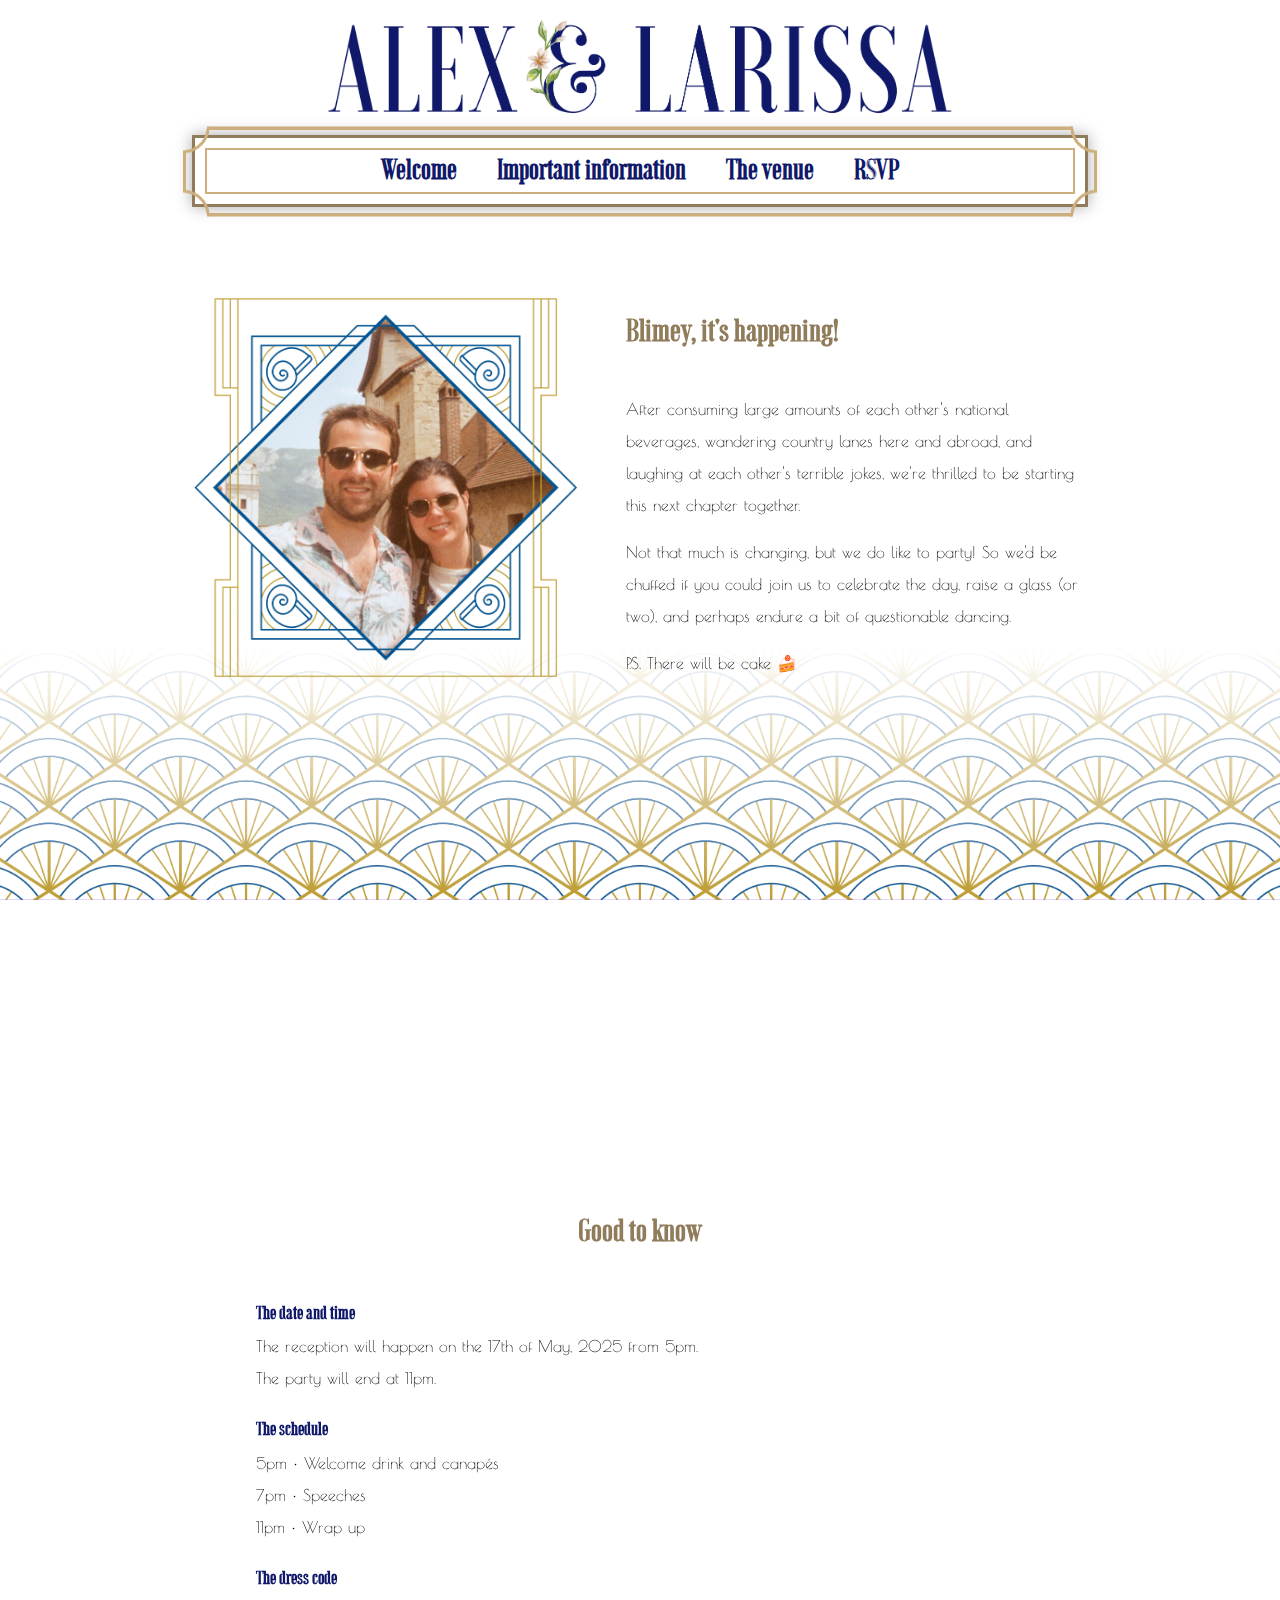
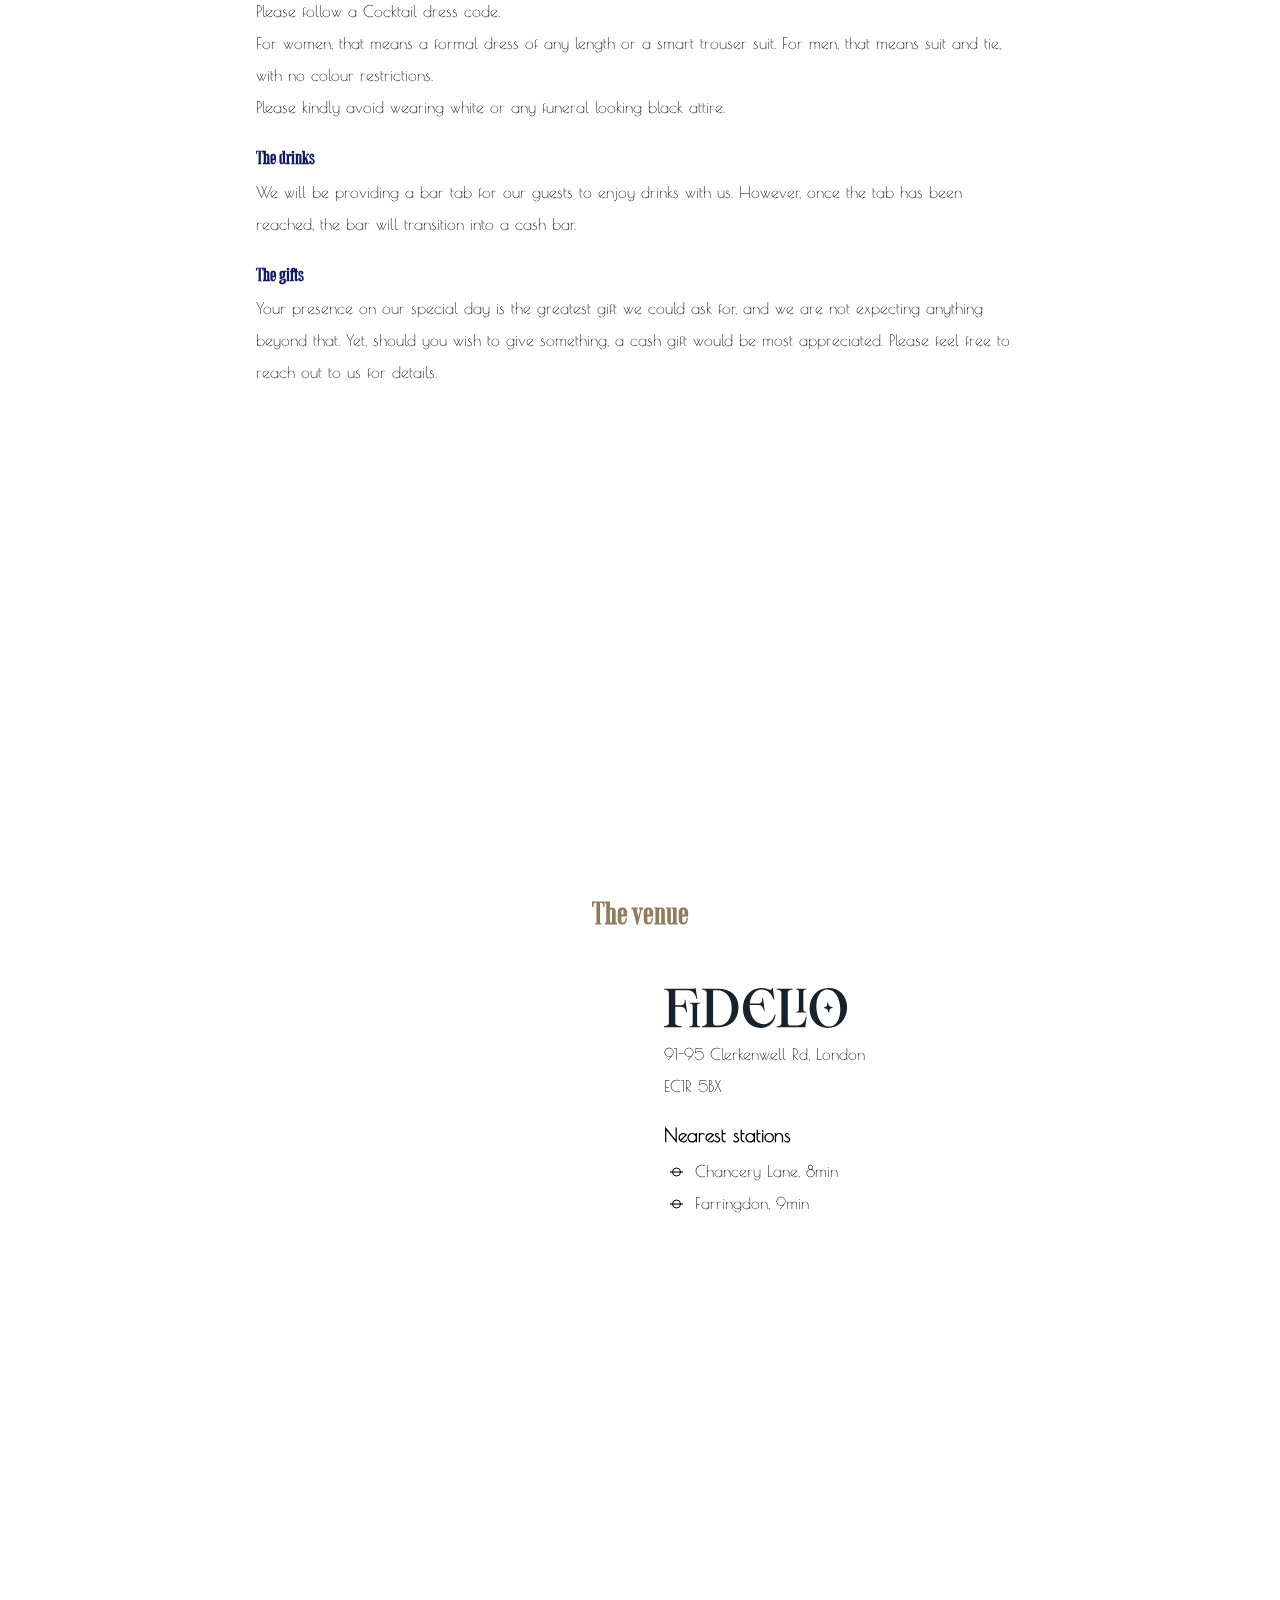
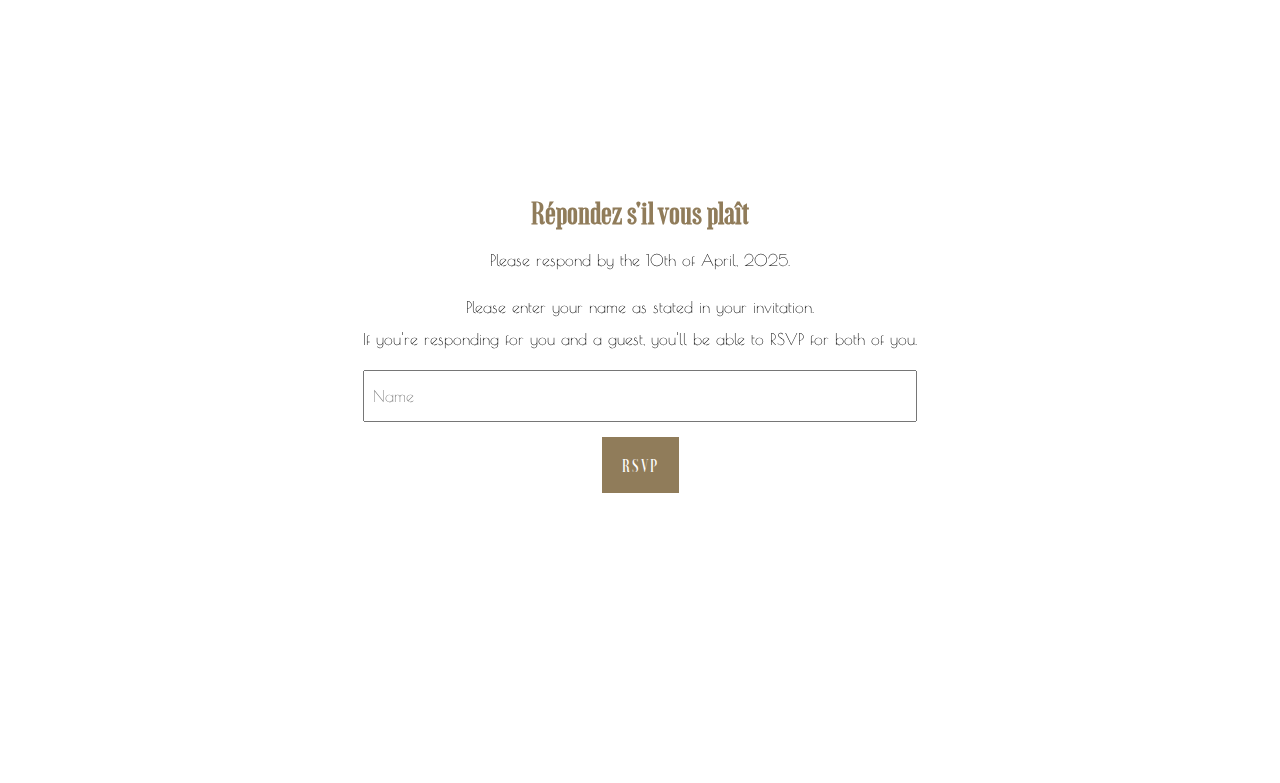
<file: index.html>
<!DOCTYPE html>
<html lang="en">

<head>
    <meta charset="UTF-8">
    <meta name="viewport" content="width=device-width, initial-scale=1.0">
    <meta http-equiv="Cache-Control" content="no-cache">
    <meta http-equiv="Pragma" content="no-cache">
    <title>Alex & Larissa</title>
    <link rel="stylesheet" href="styles.css">
</head>

<body>
    <div id="top">
        <div class="box">
            <div class="border">
                <button class="menu-toggle" aria-label="Toggle menu">
                    ☰
                </button>
                <nav class="menu">
                    <ul>
                        <li><a href="#welcome">Welcome</a></li>
                        <li><a href="#info">Important information</a></li>
                        <li><a href="#location">The venue</a></li>
                        <li><a href="#rsvp">RSVP</a></li>
                    </ul>
                </nav>

                <div class="border__corner border__corner--top border__corner--left"></div>
                <div class="border__corner border__corner--top border__corner--right"></div>
                <div class="border__corner border__corner--bottom border__corner--right"></div>
                <div class="border__corner border__corner--bottom border__corner--left"></div>
            </div>
            <div class="cutout"></div>
        </div>
    </div>

    <div id="welcome" class="page">
        <div id="welcomeContent">
            <div class="welcomeImageContainer">
                <img src="us.png" class="welcomeImage" />
            </div>
            <section id="welcomeInfo" class="welcomeContent__child">
                <h1>Blimey, it's happening!</h1>
                <p>After consuming large amounts of each other's national beverages, wandering country lanes here and
                    abroad, and laughing
                    at each other's terrible jokes, we're thrilled to be starting this next chapter together.</p>

                <p>Not that much is changing, but we do like to party! So we'd be chuffed if you could join us to
                    celebrate the day, raise a glass (or two), and perhaps endure a bit of questionable dancing.</p>

                <p>P.S. There will be cake 🍰</p>
            </section>
        </div>
    </div>

    <div id="info" class="page">
        <h1>Good to know</h1>
        <div id="infoContent">
            <h3 class="infoTitle">The date and time</h3>
            <p>The reception will happen on the 17th of May, 2025 from 5pm.
                <br />The party will end at 11pm.
            </p>

            <h3 class="infoTitle">The schedule</h3>
            <p>5pm • Welcome drink and canapés
                <br />7pm • Speeches
                <br />11pm • Wrap up
            </p>

            <h3 class="infoTitle">The dress code</h3>
            <p>Please follow a Cocktail dress code.
                <br />For women, that means a formal dress of any length or a smart trouser suit. For men, that means
                suit and
                tie, with no colour restrictions.
                <br />Please kindly avoid wearing white or any funeral looking black attire.
            </p>

            <h3 class="infoTitle">The drinks</h3>
            <p>We will be providing a bar tab for our guests to enjoy drinks with us. However, once the tab has been
                reached, the bar will transition into a cash bar.
            </p>

            <h3 class="infoTitle">The gifts</h3>
            <p>Your presence on our special day is the greatest gift we could ask for, and we are not expecting anything
                beyond that. Yet, should you wish to give something, a cash gift would be most
                appreciated. Please feel free to reach out to us for details.
            </p>
        </div>
    </div>

    <div id="location" class="page">
        <h1>The venue</h1>
        <div id="locationContent">
            <iframe class="locationContent__child" id="map" frameborder="0" referrerpolicy="no-referrer-when-downgrade"
                src="https://www.google.com/maps/embed/v1/place?key=AIzaSyDHcqqJfsbVqSEwp7aqEWhylLOlg8RvgAQ&q=Fidelio+Cafe,London+UK&zoom=15"
                allowfullscreen>
            </iframe>
            <section id="locationInfo" class="locationContent__child">
                <a href="https://fidelio.cafe/" target="_blank">
                    <svg id="Livello_1" data-name="Livello 1" xmlns="http://www.w3.org/2000/svg"
                        viewBox="0 0 512.65 112.02">
                        <defs>
                            <style>
                                .cls-1 {
                                    fill: #18222c;
                                }
                            </style>
                        </defs>
                        <path class="cls-1"
                            d="M88.52,0l4.85,31.07H91.25C87,13.49,79.12,6.52,63.66,6.52H31.53V48.45H45.81c8.94,0,12.73-4.85,12-15.77h2.13L64.6,68.46H62.48C60.21,57.54,55.06,52.69,47,52.69H31.53V96.25c0,7.28,3.18,10,18.19,11.22v2.12H0v-2.12c10.46-1.21,13.64-3.94,13.64-11.22V15.61C13.64,8.19,10.46,5.46,0,4.4V2.27H77.6c5.31,0,7.89-.6,8.8-2.27Z">
                        </path>
                        <path class="cls-1"
                            d="M151.33,2.27c34.86,0,57.3,19.1,57.3,51.09,0,34.86-21.53,56.23-55,56.23H106v-2.12c10.45-1.21,13.64-3.94,13.64-11.22V15.61c0-7.42-3.19-10.15-13.64-11.21V2.27Zm2.27,103.08c20.62,0,36.08-20.31,36.08-48.66,0-31.38-16.68-50.17-40.93-50.17H137.53V95.8q0,9.56,9.55,9.55Z">
                        </path>
                        <path class="cls-1"
                            d="M399.62,80.64l-3.94,29H315.19v-2.12c10.46-1.21,13.64-3.94,13.64-11.22V15.61c0-7.42-3.18-10.15-13.64-11.21V2.27h45.17V4.4c-10.46,1.06-13.64,3.79-13.64,11.21V95.8c0,6.82,2.27,9.55,8.94,9.55h15c14.7,0,22.74-7.43,26.83-24.71Z">
                        </path>
                        <path class="cls-1"
                            d="M390.15,59.52c0,5,2.21,6.95,9.47,7.79v1.47H368.26V67.31c7.26-.84,9.47-2.74,9.47-7.79v-48c0-5.15-2.21-7-9.47-7.78V2.27h31.36V3.75c-7.26.73-9.47,2.63-9.47,7.78Z">
                        </path>
                        <path class="cls-1"
                            d="M92.78,100.33c0,5,2.21,7,9.47,7.79v1.47H70.89v-1.47c7.26-.84,9.47-2.74,9.47-7.79v-50c0-5.16-2.21-7.05-9.47-7.79V41.09h31.36v1.47c-7.26.74-9.47,2.63-9.47,7.79Z">
                        </path>
                        <path class="cls-1"
                            d="M310.15,74.43c-4.39,16.67-16.06,26.83-30.62,26.83-23,0-39.41-21.83-39.56-50.33,0-1,0-2,.06-3h24.35c8,0,13.19,4.85,15.46,15.76H282l-4.7-35.77h-2.12c.75,10.91-3,15.76-12,15.76H240.31c2.23-23.84,15.49-39.43,33.16-39.43,15.31,0,27.74,10.31,33.35,27.74h2.12L304.85,0h-2.27c-3.34,12-10,0-29.87,0C241.64,0,220.87,24.86,221,58.36,221.18,88.83,241.18,112,271.5,112c21.22,0,38.35-14.25,40.93-37Z">
                        </path>
                        <path class="cls-1"
                            d="M407.75,58.21C407.75,23.65,430,0,460.66,0c32.43,0,52,24,52,53.51,0,34.26-22.28,58.36-52.75,58.36C427.31,111.87,407.75,87.77,407.75,58.21ZM493.7,59C493.25,28.65,479,4.09,457.62,4.25c-19.1.15-31.22,20-30.92,48.65.46,30.17,14.86,55,36.23,54.72C481.73,107.32,494,87.46,493.7,59Z">
                        </path>
                        <path class="cls-1"
                            d="M472.33,55.82l-1-2.56c-6.35,0-10.43-3.84-12.22-12.47h-1.69c.6,8.63-2.4,13.26-9.47,13.26l1,2.56c6.35,0,10.43,3.84,12.23,12.47h1.68C462.26,60.45,465.26,55.82,472.33,55.82Z">
                        </path>
                    </svg>
                </a>
                <p>91-95 Clerkenwell Rd, London
                    <br />EC1R 5BX
                </p>
                <h3>Nearest stations</h3>
                <p>
                    <svg xmlns="http://www.w3.org/2000/svg" viewBox="0 0 200 100" width="25" height="10">
                        <!-- Outer Circle -->
                        <circle cx="100" cy="50" r="40" fill="none" stroke="black" stroke-width="10"></circle>

                        <!-- Horizontal Bar -->
                        <rect x="40" y="50" width="120" height="1" fill="none" stroke="black" stroke-width="10"></rect>
                    </svg>
                    Chancery Lane, 8min
                    <br />
                    <svg xmlns="http://www.w3.org/2000/svg" viewBox="0 0 200 100" width="25" height="10">
                        <!-- Outer Circle -->
                        <circle cx="100" cy="50" r="40" fill="none" stroke="black" stroke-width="10"></circle>

                        <!-- Horizontal Bar -->
                        <rect x="40" y="50" width="120" height="1" fill="none" stroke="black" stroke-width="10"></rect>
                    </svg>
                    Farringdon, 9min
                </p>
            </section>
        </div>
    </div>

    <div id="rsvp" class="page">
        <h1>Répondez s'il vous plaît</h1>
        <p>Please respond by the 10th of April, 2025.</p>
        <div id="loadingMessage">
            <svg width="24" height="24" viewBox="0 0 24 24" xmlns="http://www.w3.org/2000/svg">
                <style>
                    .spinner_b2T7 {
                        animation: spinner_xe7Q .8s linear infinite
                    }

                    .spinner_YRVV {
                        animation-delay: -.65s
                    }

                    .spinner_c9oY {
                        animation-delay: -.5s
                    }

                    @keyframes spinner_xe7Q {

                        93.75%,
                        100% {
                            r: 3px
                        }

                        46.875% {
                            r: .2px
                        }
                    }
                </style>
                <circle class="spinner_b2T7" cx="4" cy="12" r="3" />
                <circle class="spinner_b2T7 spinner_YRVV" cx="12" cy="12" r="3" />
                <circle class="spinner_b2T7 spinner_c9oY" cx="20" cy="12" r="3" />
            </svg>
        </div>
        <div id="tryAgain" class="hidden">
            <h2>Oops!</h2>
            <p>I couldn't find your name on the list. Check that you entered it correctly.</p>
        </div>
        <div id="fallbackForm" class="hidden">
            <p>
                Please enter your name as stated in your invitation.
                <br />
                If you're responding for you and a guest, you'll be able to RSVP for both of you.
            </p>
            <form id="guestFindForm" action="#">
                <input type="text" id="guestName" placeholder="Name">
                <button type="submit">RSVP</button>
            </form>
        </div>
        <div id="mainContent" class="hidden">
            <h1 id="greeting"></h1>
            <p>
                We would be delighted to have you with us for our reception.
                <br />
                Please let us know if you're coming and if you have any dietary restrictions.
            </p>
            <form id="rsvpForm" action="#">
                <div id="sectionsContainer">
                    <section id="mainGuestSection">
                        <h2 id="mainGuestName"></h2>

                        <!-- RSVP Radio Buttons -->
                        <div class="radio-group">
                            <label class="radio-group__question">Are you coming?</label>
                            <div class="radio-group__options">
                                <div class="radio-option">
                                    <input type="radio" id="mainRSVPYes" name="mainResponse" value="Yes">
                                    <label for="mainRSVPYes">Yes</label>
                                </div>
                                <div class="radio-option">
                                    <input type="radio" id="mainRSVPNo" name="mainResponse" value="No">
                                    <label for="mainRSVPNo">No</label>
                                </div>
                            </div>
                        </div>

                        <!-- Food Preference Dropdown -->
                        <div class="food-preference">
                            <label for="mainFood">Food Preference:</label>
                            <select id="mainFood">
                                <option value="None">None</option>
                                <option value="Vegetarian">Vegetarian</option>
                                <option value="Vegan">Vegan</option>
                                <option value="Allergy">Allergy</option>
                                <option value="Other">Other</option>
                            </select>
                        </div>

                        <!-- Food Details -->
                        <div id="foodDetailsContainer" class="hidden food-preference">
                            <label>Food Details: <input type="text" id="mainFoodDetails"></label>
                        </div>
                    </section>

                    <section id="plusOneSection" class="hidden">
                        <h2 id="plusOneName"></h2>
                        <!-- RSVP Radio Buttons -->
                        <div class="radio-group">
                            <label class="radio-group__question">Are you coming?</label>
                            <div class="radio-group__options">
                                <div class="radio-option">
                                    <input type="radio" id="plusOneRSVPYes" name="plusOneResponse" value="Yes">
                                    <label for="plusOneRSVPYes">Yes</label>
                                </div>
                                <div class="radio-option">
                                    <input type="radio" id="plusOneRSVPNo" name="plusOneResponse" value="No">
                                    <label for="plusOneRSVPNo">No</label>
                                </div>
                            </div>
                        </div>

                        <!-- Food Preference Dropdown -->
                        <div class="food-preference">
                            <label for="plusOneFood">Food Preference:</label>
                            <select id="plusOneFood">
                                <option value="None">None</option>
                                <option value="Vegetarian">Vegetarian</option>
                                <option value="Vegan">Vegan</option>
                                <option value="Allergy">Allergy</option>
                                <option value="Other">Other</option>
                            </select>
                        </div>

                        <!-- Food Details -->
                        <div id="plusOneFoodDetailsContainer" class="hidden food-preference">
                            <label>Food Details: <input type="text" id="plusOneFoodDetails"></label>
                        </div>
                    </section>
                </div>
                <button type="submit">Submit RSVP</button>
            </form>
        </div>

        <div id="rsvpSuccess" class="hidden">
            <div id="rsvpSummary"></div>
            <button id="changeRsvpButton" type="button">Change RSVP</button>
        </div>
    </div>

    <script src="script.js"></script>
</body>

</html>
</file>
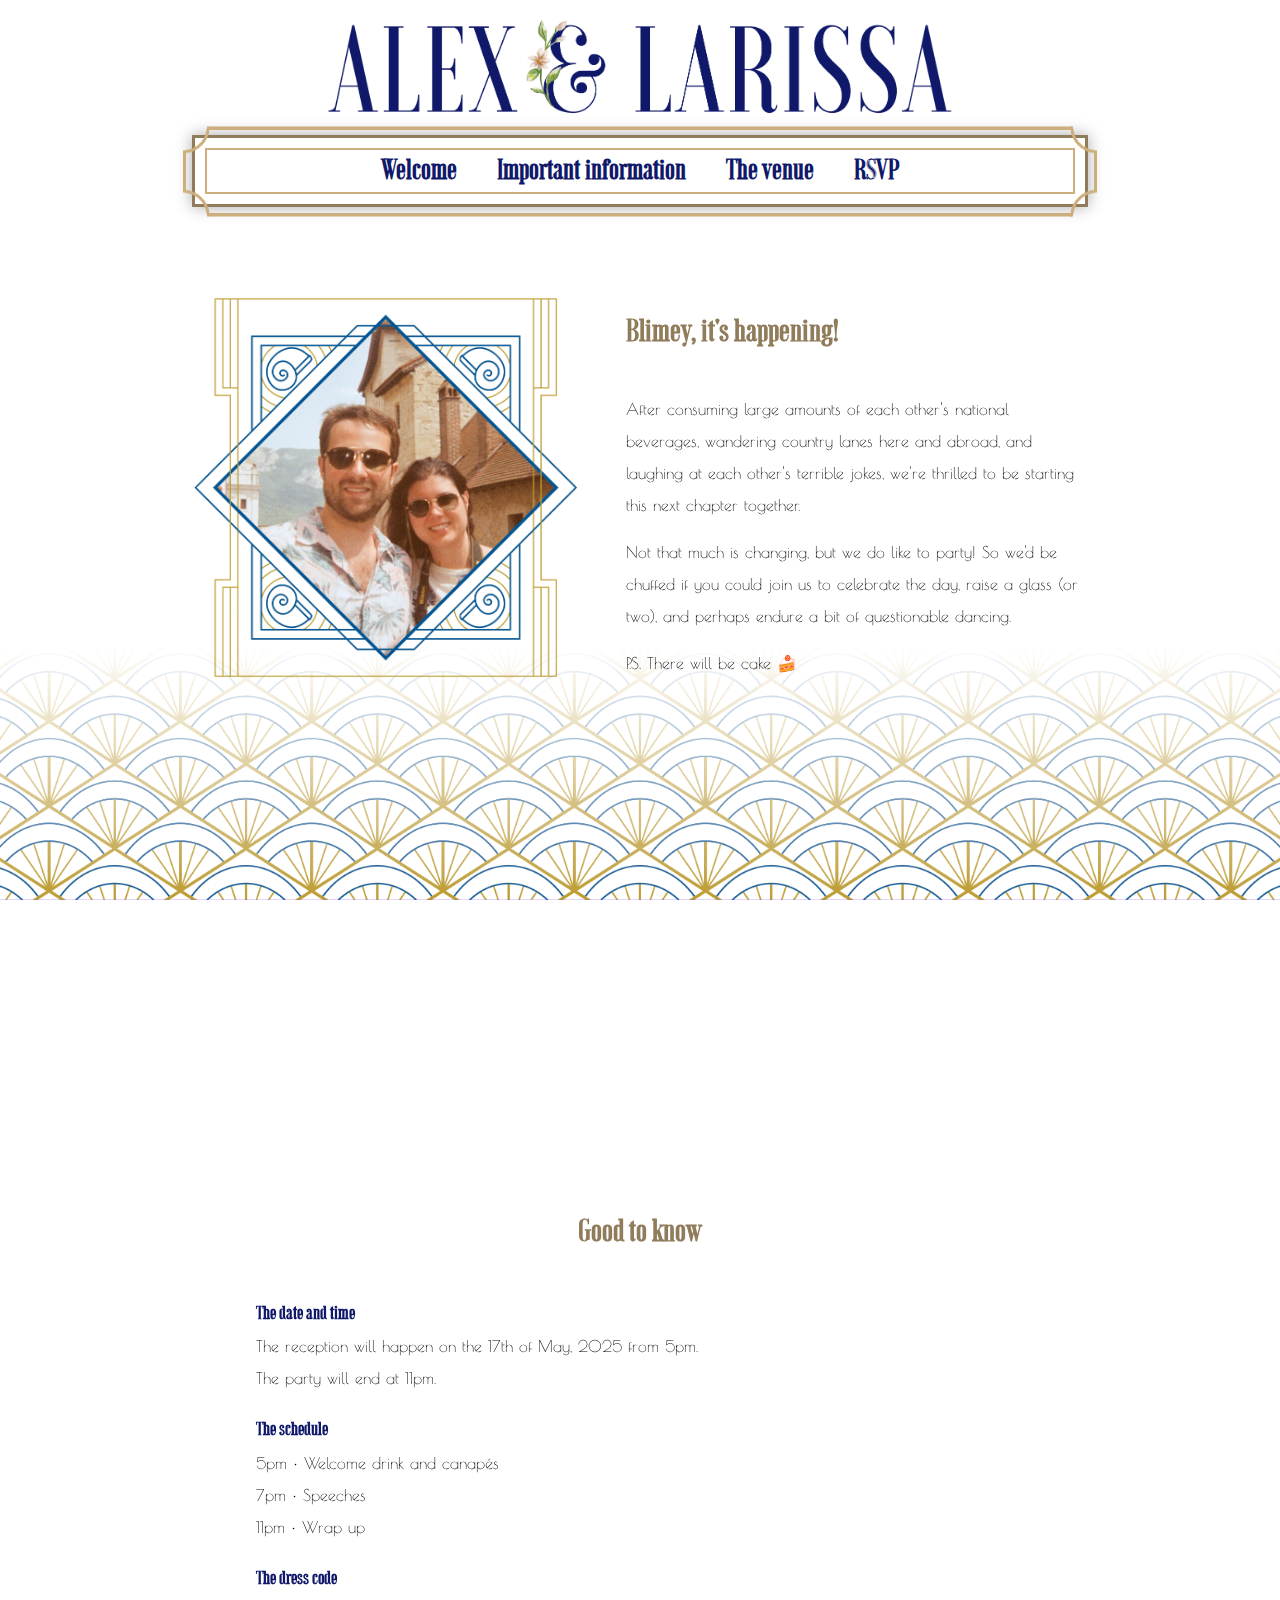
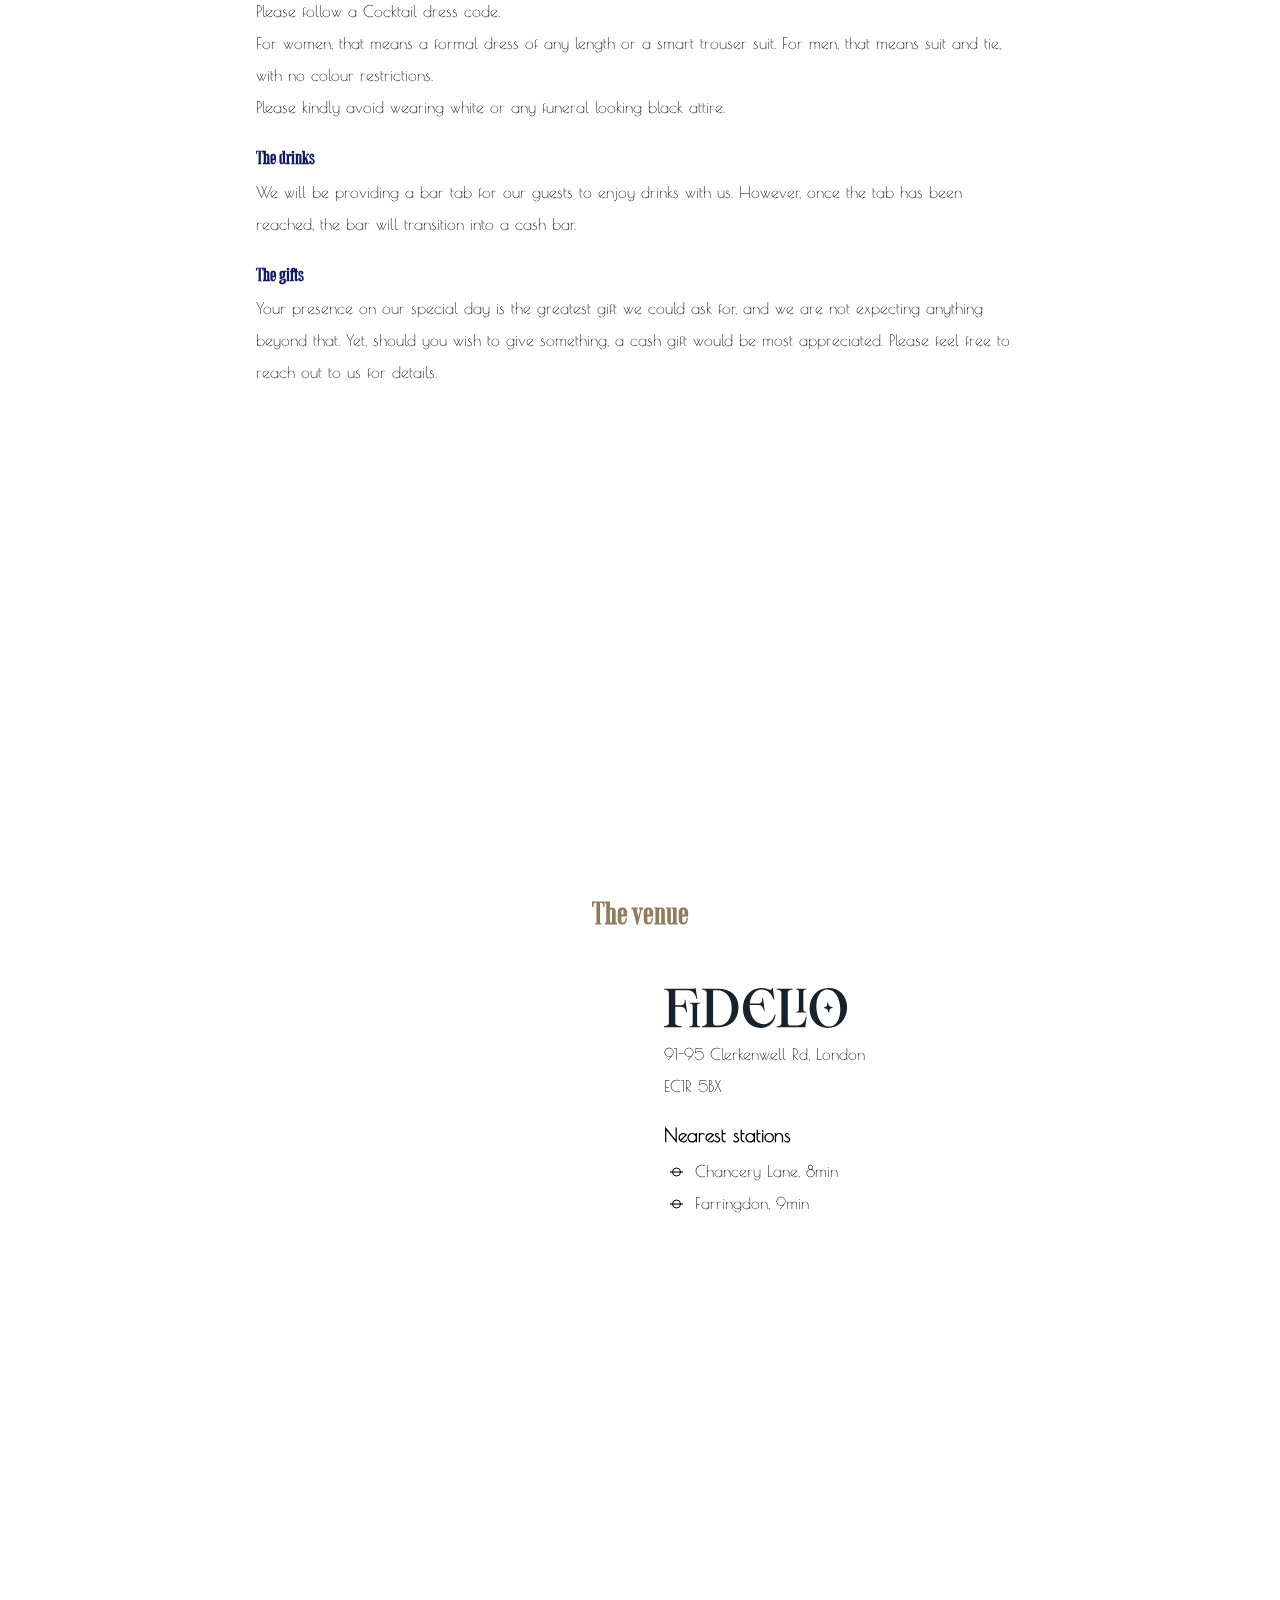
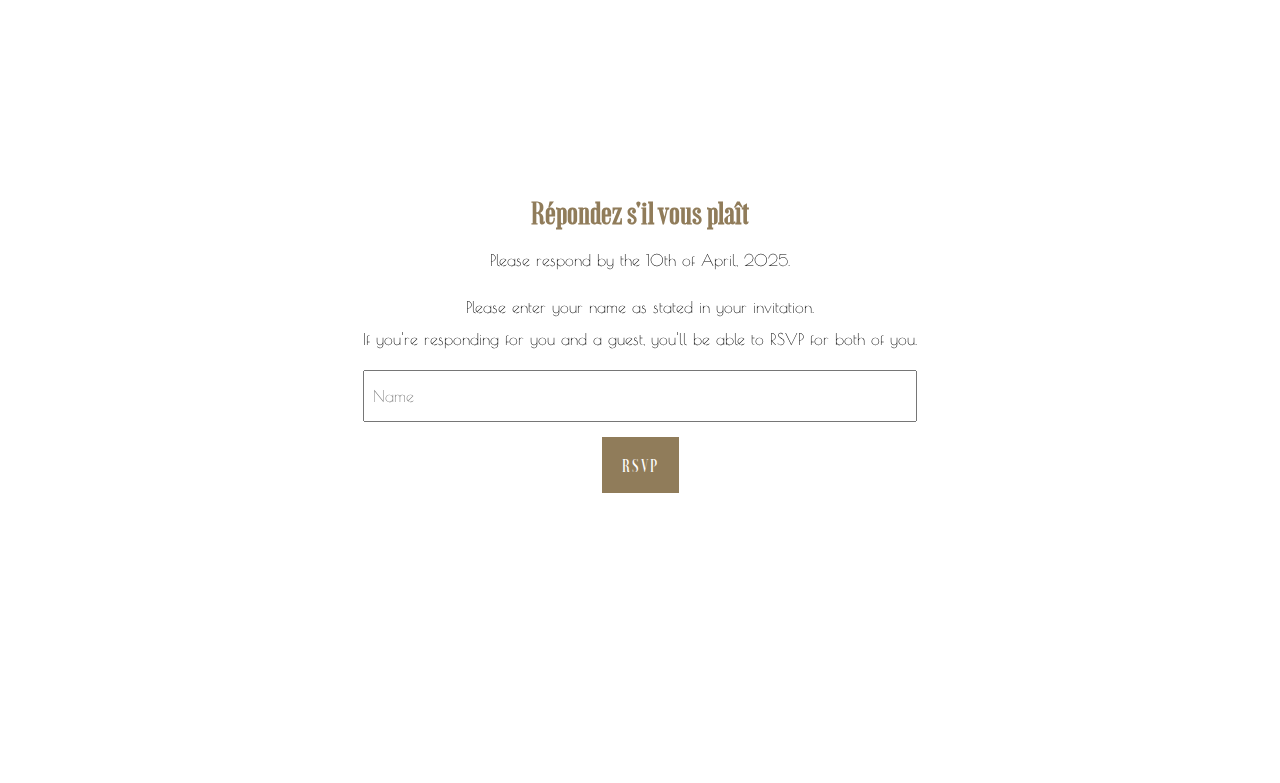
<file: index2.html>
<!DOCTYPE html>
<html lang="en">

<head>
    <meta charset="UTF-8">
    <meta name="viewport" content="width=device-width, initial-scale=1.0">
    <meta http-equiv="Cache-Control" content="no-cache">
    <meta http-equiv="Pragma" content="no-cache">
    <title>Alex & Larissa</title>
    <link rel="stylesheet" href="styles.css">
</head>

<body>
    <div id="top">
        <div class="box">
            <div class="border">
                <button class="menu-toggle" aria-label="Toggle menu">
                    ☰
                </button>
                <nav class="menu">
                    <ul>
                        <li><a href="#welcome">Welcome</a></li>
                        <li><a href="#info">Important information</a></li>
                        <li><a href="#location">The venue</a></li>
                        <li><a href="#rsvp">RSVP</a></li>
                    </ul>
                </nav>

                <div class="border__corner border__corner--top border__corner--left"></div>
                <div class="border__corner border__corner--top border__corner--right"></div>
                <div class="border__corner border__corner--bottom border__corner--right"></div>
                <div class="border__corner border__corner--bottom border__corner--left"></div>
            </div>
            <div class="cutout"></div>
        </div>
    </div>

    <div id="welcome" class="page">
        <div id="welcomeContent">
            <div class="welcomeImageContainer">
                <img src="us.png" class="welcomeImage" />
            </div>
            <section id="welcomeInfo" class="welcomeContent__child">
                <h1>Blimey, it's happening!</h1>
                <p>After consuming large amounts of each other's national beverages, wandering country lanes here and
                    abroad, and laughing
                    at each other's terrible jokes, we're thrilled to be starting this next chapter together.</p>

                <p>Not that much is changing, but we do like to party! So we'd be chuffed if you could join us to
                    celebrate the day, raise a glass (or two), and perhaps endure a bit of questionable dancing.</p>

                <p>P.S. There will be cake 🍰</p>
            </section>
        </div>
    </div>

    <div id="info" class="page">
        <h1>Good to know</h1>
        <div id="infoContent">
            <h3 class="infoTitle">The date and time</h3>
            <p>The reception will happen on the 17th of May, 2025 from 5pm.
                <br />The party will end at 11pm.
            </p>

            <h3 class="infoTitle">The schedule</h3>
            <p>5pm • Welcome drink and canapés
                <br />7pm • Speeches
                <br />11pm • Wrap up
            </p>

            <h3 class="infoTitle">The dress code</h3>
            <p>Please follow a Cocktail dress code.
                <br />For women, that means a formal dress of any length or a smart trouser suit. For men, that means
                suit and
                tie, with no colour restrictions.
                <br />Please kindly avoid wearing white or any funeral looking black attire.
            </p>

            <h3 class="infoTitle">The drinks</h3>
            <p>We will be providing a bar tab for our guests to enjoy drinks with us. However, once the tab has been
                reached, the bar will transition into a cash bar.
            </p>

            <h3 class="infoTitle">The gifts</h3>
            <p>Your presence on our special day is the greatest gift we could ask for, and we are not expecting anything
                beyond that. Yet, should you wish to give something, a cash gift would be most
                appreciated. Please feel free to reach out to us for details.
            </p>
        </div>
    </div>

    <div id="location" class="page">
        <h1>The venue</h1>
        <div id="locationContent">
            <iframe class="locationContent__child" id="map" frameborder="0" referrerpolicy="no-referrer-when-downgrade"
                src="https://www.google.com/maps/embed/v1/place?key=AIzaSyDHcqqJfsbVqSEwp7aqEWhylLOlg8RvgAQ&q=Fidelio+Cafe,London+UK&zoom=15"
                allowfullscreen>
            </iframe>
            <section id="locationInfo" class="locationContent__child">
                <a href="https://fidelio.cafe/" target="_blank">
                    <svg id="Livello_1" data-name="Livello 1" xmlns="http://www.w3.org/2000/svg"
                        viewBox="0 0 512.65 112.02">
                        <defs>
                            <style>
                                .cls-1 {
                                    fill: #18222c;
                                }
                            </style>
                        </defs>
                        <path class="cls-1"
                            d="M88.52,0l4.85,31.07H91.25C87,13.49,79.12,6.52,63.66,6.52H31.53V48.45H45.81c8.94,0,12.73-4.85,12-15.77h2.13L64.6,68.46H62.48C60.21,57.54,55.06,52.69,47,52.69H31.53V96.25c0,7.28,3.18,10,18.19,11.22v2.12H0v-2.12c10.46-1.21,13.64-3.94,13.64-11.22V15.61C13.64,8.19,10.46,5.46,0,4.4V2.27H77.6c5.31,0,7.89-.6,8.8-2.27Z">
                        </path>
                        <path class="cls-1"
                            d="M151.33,2.27c34.86,0,57.3,19.1,57.3,51.09,0,34.86-21.53,56.23-55,56.23H106v-2.12c10.45-1.21,13.64-3.94,13.64-11.22V15.61c0-7.42-3.19-10.15-13.64-11.21V2.27Zm2.27,103.08c20.62,0,36.08-20.31,36.08-48.66,0-31.38-16.68-50.17-40.93-50.17H137.53V95.8q0,9.56,9.55,9.55Z">
                        </path>
                        <path class="cls-1"
                            d="M399.62,80.64l-3.94,29H315.19v-2.12c10.46-1.21,13.64-3.94,13.64-11.22V15.61c0-7.42-3.18-10.15-13.64-11.21V2.27h45.17V4.4c-10.46,1.06-13.64,3.79-13.64,11.21V95.8c0,6.82,2.27,9.55,8.94,9.55h15c14.7,0,22.74-7.43,26.83-24.71Z">
                        </path>
                        <path class="cls-1"
                            d="M390.15,59.52c0,5,2.21,6.95,9.47,7.79v1.47H368.26V67.31c7.26-.84,9.47-2.74,9.47-7.79v-48c0-5.15-2.21-7-9.47-7.78V2.27h31.36V3.75c-7.26.73-9.47,2.63-9.47,7.78Z">
                        </path>
                        <path class="cls-1"
                            d="M92.78,100.33c0,5,2.21,7,9.47,7.79v1.47H70.89v-1.47c7.26-.84,9.47-2.74,9.47-7.79v-50c0-5.16-2.21-7.05-9.47-7.79V41.09h31.36v1.47c-7.26.74-9.47,2.63-9.47,7.79Z">
                        </path>
                        <path class="cls-1"
                            d="M310.15,74.43c-4.39,16.67-16.06,26.83-30.62,26.83-23,0-39.41-21.83-39.56-50.33,0-1,0-2,.06-3h24.35c8,0,13.19,4.85,15.46,15.76H282l-4.7-35.77h-2.12c.75,10.91-3,15.76-12,15.76H240.31c2.23-23.84,15.49-39.43,33.16-39.43,15.31,0,27.74,10.31,33.35,27.74h2.12L304.85,0h-2.27c-3.34,12-10,0-29.87,0C241.64,0,220.87,24.86,221,58.36,221.18,88.83,241.18,112,271.5,112c21.22,0,38.35-14.25,40.93-37Z">
                        </path>
                        <path class="cls-1"
                            d="M407.75,58.21C407.75,23.65,430,0,460.66,0c32.43,0,52,24,52,53.51,0,34.26-22.28,58.36-52.75,58.36C427.31,111.87,407.75,87.77,407.75,58.21ZM493.7,59C493.25,28.65,479,4.09,457.62,4.25c-19.1.15-31.22,20-30.92,48.65.46,30.17,14.86,55,36.23,54.72C481.73,107.32,494,87.46,493.7,59Z">
                        </path>
                        <path class="cls-1"
                            d="M472.33,55.82l-1-2.56c-6.35,0-10.43-3.84-12.22-12.47h-1.69c.6,8.63-2.4,13.26-9.47,13.26l1,2.56c6.35,0,10.43,3.84,12.23,12.47h1.68C462.26,60.45,465.26,55.82,472.33,55.82Z">
                        </path>
                    </svg>
                </a>
                <p>91-95 Clerkenwell Rd, London
                    <br />EC1R 5BX
                </p>
                <h3>Nearest stations</h3>
                <p>
                    <svg xmlns="http://www.w3.org/2000/svg" viewBox="0 0 200 100" width="25" height="10">
                        <!-- Outer Circle -->
                        <circle cx="100" cy="50" r="40" fill="none" stroke="black" stroke-width="10"></circle>

                        <!-- Horizontal Bar -->
                        <rect x="40" y="50" width="120" height="1" fill="none" stroke="black" stroke-width="10"></rect>
                    </svg>
                    Chancery Lane, 8min
                    <br />
                    <svg xmlns="http://www.w3.org/2000/svg" viewBox="0 0 200 100" width="25" height="10">
                        <!-- Outer Circle -->
                        <circle cx="100" cy="50" r="40" fill="none" stroke="black" stroke-width="10"></circle>

                        <!-- Horizontal Bar -->
                        <rect x="40" y="50" width="120" height="1" fill="none" stroke="black" stroke-width="10"></rect>
                    </svg>
                    Farringdon, 9min
                </p>
            </section>
        </div>
    </div>

    <div id="rsvp" class="page">
        <h1>Répondez s'il vous plaît</h1>
        <p>Please respond by the 10th of April, 2025.</p>
        <div id="loadingMessage">
            <svg width="24" height="24" viewBox="0 0 24 24" xmlns="http://www.w3.org/2000/svg">
                <style>
                    .spinner_b2T7 {
                        animation: spinner_xe7Q .8s linear infinite
                    }

                    .spinner_YRVV {
                        animation-delay: -.65s
                    }

                    .spinner_c9oY {
                        animation-delay: -.5s
                    }

                    @keyframes spinner_xe7Q {

                        93.75%,
                        100% {
                            r: 3px
                        }

                        46.875% {
                            r: .2px
                        }
                    }
                </style>
                <circle class="spinner_b2T7" cx="4" cy="12" r="3" />
                <circle class="spinner_b2T7 spinner_YRVV" cx="12" cy="12" r="3" />
                <circle class="spinner_b2T7 spinner_c9oY" cx="20" cy="12" r="3" />
            </svg>
        </div>
        <div id="tryAgain" class="hidden">
            <h2>Oops!</h2>
            <p>I couldn't find your name on the list. Check that you entered it correctly.</p>
        </div>
        <div id="fallbackForm" class="hidden">
            <p>
                Please enter your name as stated in your invitation.
                <br />
                If you're responding for you and a guest, you'll be able to RSVP for both of you.
            </p>
            <form id="guestFindForm" action="#">
                <input type="text" id="guestName" placeholder="Name">
                <button type="submit">RSVP</button>
            </form>
        </div>
        <div id="mainContent" class="hidden">
            <h1 id="greeting"></h1>
            <p>
                We would be delighted to have you with us for our reception.
                <br />
                Please let us know if you're coming and if you have any dietary restrictions.
            </p>
            <form id="rsvpForm" action="#">
                <div id="sectionsContainer">
                    <section id="mainGuestSection">
                        <h2 id="mainGuestName"></h2>

                        <!-- RSVP Radio Buttons -->
                        <div class="radio-group">
                            <label class="radio-group__question">Are you coming?</label>
                            <div class="radio-group__options">
                                <div class="radio-option">
                                    <input type="radio" id="mainRSVPYes" name="mainResponse" value="Yes">
                                    <label for="mainRSVPYes">Yes</label>
                                </div>
                                <div class="radio-option">
                                    <input type="radio" id="mainRSVPNo" name="mainResponse" value="No">
                                    <label for="mainRSVPNo">No</label>
                                </div>
                            </div>
                        </div>

                        <!-- Food Preference Dropdown -->
                        <div class="food-preference">
                            <label for="mainFood">Food Preference:</label>
                            <select id="mainFood">
                                <option value="None">None</option>
                                <option value="Vegetarian">Vegetarian</option>
                                <option value="Vegan">Vegan</option>
                                <option value="Allergy">Allergy</option>
                                <option value="Other">Other</option>
                            </select>
                        </div>

                        <!-- Food Details -->
                        <div id="foodDetailsContainer" class="hidden food-preference">
                            <label>Food Details: <input type="text" id="mainFoodDetails"></label>
                        </div>
                    </section>

                    <section id="plusOneSection" class="hidden">
                        <h2 id="plusOneName"></h2>
                        <!-- RSVP Radio Buttons -->
                        <div class="radio-group">
                            <label class="radio-group__question">Are you coming?</label>
                            <div class="radio-group__options">
                                <div class="radio-option">
                                    <input type="radio" id="plusOneRSVPYes" name="plusOneResponse" value="Yes">
                                    <label for="plusOneRSVPYes">Yes</label>
                                </div>
                                <div class="radio-option">
                                    <input type="radio" id="plusOneRSVPNo" name="plusOneResponse" value="No">
                                    <label for="plusOneRSVPNo">No</label>
                                </div>
                            </div>
                        </div>

                        <!-- Food Preference Dropdown -->
                        <div class="food-preference">
                            <label for="plusOneFood">Food Preference:</label>
                            <select id="plusOneFood">
                                <option value="None">None</option>
                                <option value="Vegetarian">Vegetarian</option>
                                <option value="Vegan">Vegan</option>
                                <option value="Allergy">Allergy</option>
                                <option value="Other">Other</option>
                            </select>
                        </div>

                        <!-- Food Details -->
                        <div id="plusOneFoodDetailsContainer" class="hidden food-preference">
                            <label>Food Details: <input type="text" id="plusOneFoodDetails"></label>
                        </div>
                    </section>
                </div>
                <button type="submit">Submit RSVP</button>
            </form>
        </div>

        <div id="rsvpSuccess" class="hidden">
            <div id="rsvpSummary"></div>
            <button id="changeRsvpButton" type="button">Change RSVP</button>
        </div>

        <script src="script.js"></script>
</body>

</html>
</file>
<file: styles.css>
@font-face {
  font-family: voga;
  src: url(VogaMedium.ttf) format('truetype');
}

@font-face {
  font-family: poiret;
  src: url(PoiretOne-Regular.ttf) format('truetype');
}

/* Reset styles */
* {
  margin: 0;
  padding: 0;
  box-sizing: border-box;
  line-height: 2em;
  -webkit-tap-highlight-color: transparent;
  /* Removes tap highlight on mobile */
}

/* Ensure smooth scrolling behavior on all devices */
html,
body {
  height: 100%;
  scroll-behavior: smooth;
  -webkit-text-size-adjust: 100%;
  /* Prevents iOS from resizing text */
  touch-action: manipulation;
  /* Improves tap response on buttons */
}

body {
  min-height: 100vh;
  margin: 0;
  position: relative;
  font-family: poiret;
  overflow-x: hidden;
  -webkit-font-smoothing: antialiased;
  text-rendering: optimizeLegibility;

  &:before {
    content: '';
    position: fixed;
    bottom: 0;
    left: 0;
    width: 100vw;
    height: 100vh;
    /* Adjusted for better mobile compatibility */
    background: url('bg.png') bottom center repeat-x;
    background-size: auto 30%;
    background-attachment: fixed;
    z-index: -1;
    pointer-events: none;
  }
}

/* Make buttons and form elements more touch-friendly */
button,
input,
select,
textarea {
  font-family: inherit;
  font-size: 16px;
}

/* General page styling */
.page {
  min-height: 100vh;
  display: flex;
  flex-direction: column;
  align-items: center;
  justify-content: flex-start;
  text-align: center;
  padding: 33vh 10vw 20vh 10vw;
}

/* Ensure smooth flexbox behavior on older browsers */
#locationContent,
#welcomeContent {
  display: flex;
  flex-wrap: wrap;
  width: 100%;
  justify-content: center;
  align-items: center;
  gap: 3rem;
  min-width: 0;
  /* Ensures flex children behave consistently */
}

#locationContent .locationContent__child,
#welcomeContent .welcomeContent__child {
  flex: 1 1 48%;
  max-width: 45%;
  width: auto;
  min-width: 30vw;
}

#map {
  height: 30vh;
}

#locationInfo,
#welcomeInfo {
  text-align: left;
}

#locationInfo svg {
  max-height: 2.5em;
}

#locationInfo h3 {
  padding: 10px auto;
}

.welcomeImageContainer {
  flex: 0 1 30vw;
  align-self: flex-start;
  max-width: 90vw;
  min-width: 200px;
  display: block;
}

/* Image itself */
.welcomeImage {
  max-width: 100%;
  height: auto;
  max-height: 60vh;
  object-fit: scale-down;
  aspect-ratio: 1658 / 1644;
  display: block;
}

#infoContent {
  max-width: 60vw;
  text-align: left;
}

h3.infoTitle {
  font-family: 'voga';
  color: #0f1869;
}

/* Base styles for the menu */
.menu {
  width: 90%;
  margin: 0 auto;
  z-index: 1000;
  padding: 10px 0;
  position: relative;
}

.menu ul {
  list-style: none;
  display: flex;
  justify-content: center;
  gap: 40px;
  margin: 0;
  padding: 0;
}

.menu ul li {
  display: inline;
}

/* Default: hide the toggle button on larger screens */
.menu-toggle {
  display: none;
  position: relative;
  z-index: 1000;
  height: 100%;
}

.menu a {
  text-decoration: none;
  color: #0f1869;
  font-weight: bold;
  font-size: 1.8rem;
  transition: color 0.3s;
  font-family: voga;
  line-height: 1em;
}

.menu a:hover {
  color: #aaa;
}

.hidden {
  display: none !important;
}

#mainContent,
#loadingMessage {
  width: 100%;
  height: 100%;
  min-height: 70%;
  text-align: center;
  display: flex;
  flex-direction: column;
  align-items: center;
  justify-content: center;
  margin: 0;
}

#sectionsContainer {
  display: flex;
  flex-direction: row;
  align-items: flex-start;
  justify-content: center;
  gap: 60px;
  width: 50vw;
}

#sectionsContainer section {
  flex: 1;
  max-width: 45%;
}

h1,
h2 {
  font-family: voga;
  padding-bottom: 1em;
  color: #907c5a;
}

#rsvp h1,
#rsvp h2 {
  padding: 0;
}

p {
  padding-bottom: 15px;
}

form {
  z-index: 1;
}

form button[type="submit"] {
  padding: 10px 20px;
  font-family: 'voga';
  font-size: large;
  letter-spacing: 2px;
  background: #907c5a;
  border: none;
  color: white;
  cursor: pointer;
}

button[type="submit"]:active {
  background: #ccaf7c;
}

/* General form layout */
form label {
  font-size: 0.9em;
  font-weight: bold;
  margin-bottom: 5px;
  display: block;
}

form input[type="text"],
form select {
  width: 100%;
  padding: 8px;
  margin-bottom: 15px;
  box-sizing: border-box;
  font-family: 'poiret';
}

/* Improved form and radio button behavior */
.radio-group {
  display: flex;
  justify-content: space-between;
  align-items: flex-start;
  gap: 2rem;
  flex-wrap: wrap;
  /* Ensures proper alignment on smaller screens */
}

.radio-group__question {
  flex: 3;
  text-align: right;
  margin: 0;
}

.radio-group__options {
  flex-direction: column;
  display: flex;
  gap: 0.5rem;
  flex: 1;
}

.radio-option {
  display: flex;
  align-items: center;
}

.radio-group label:first-child {
  margin-right: 10px;
}

.radio-group input[type="radio"] {
  margin-right: 5px;
  accent-color: rgb(16, 18, 129);
  width: 20px;
  height: 20px;
  margin-top: -5px;
}

.radio-group label[for="RSVPYes"],
.radio-group label[for="RSVPNo"] {
  margin-right: 15px;
  /* Space between radio options */
  display: inline-block;
}

/* Food preference field and label alignment */
.food-preference {
  margin-bottom: 15px;
  text-align: left;
}

#changeRsvpButton {
  padding: 10px 20px;
  font-family: 'voga';
  font-size: large;
  letter-spacing: 2px;
  background: #907c5a;
  border: none;
  color: white;
  cursor: pointer;
}

:root {
  --size: 70vw;
  --vertical-size: 8vh;
  --size-padding: 1.5vh;
  --size-inner-border: 1.5vw;
  --size-corner: 3.5vh;
  --color-bg: #fff;
  --s-border-1: 3px;
  --s-border-2: 2px;
  --s-border-3: 3px;
  --c-border-1: #907c5a;
  --c-border-2: #ccaf7c;
  --c-border-3: #ccaf7c;
  --r-border-3: 3vh;
  --o-border-3: 5vh;
}

#top {
  position: fixed;
  background: var(--color-bg);
  padding-top: 15vh;
  padding-bottom: 8vh;
  left: 50%;
  transform: translate(-50%, 0);
  width: 100%;
  z-index: 10;

  &:before {
    content: '';
    position: absolute;
    left: 50%;
    transform: translateX(-50%) translateY(calc(-100% - 2vh));
    width: 90%;
    height: auto;
    max-height: 11vh;
    aspect-ratio: 3166 / 481;
    background-image: url('top.png');
    background-size: contain;
    background-repeat: no-repeat;
    background-position: center;
    z-index: 1;
  }
}

.box {
  width: var(--size);
  height: var(--vertical-size);
  margin: 0 auto;
  box-shadow: 0px 0px 15px #aaa;
}

.border {
  width: var(--size);
  height: var(--vertical-size);
  border: var(--s-border-1) solid var(--c-border-1);
  position: relative;
  display: flex;
  align-items: center;

  &:after {
    content: "";
    position: absolute;
    width: calc(var(--size) - var(--size-inner-border) - var(--s-border-1)*2);
    height: calc(100% - var(--size-inner-border));
    left: calc(var(--size-inner-border) / 2);
    top: calc(var(--size-inner-border) / 2);
    box-sizing: border-box;
    border: var(--s-border-2) solid var(--c-border-2);
  }

  &__corner {
    --size: var(--size-corner, 20px);
    position: absolute;
    width: var(--size);
    height: var(--size);
    border: var(--s-border-2) solid var(--c-border-2);
    background: var(--c-corner-bg, transparent);
    transform: translate(var(--move-x, 0), var(--move-y, 0));

    &--top {
      --move-y: -50%;
      top: 0;
    }

    &--right {
      --move-x: 50%;
      right: 0;
    }

    &--left {
      --move-x: -50%;
      left: 0;
    }

    &--bottom {
      --move-y: 50%;
      bottom: 0;
    }
  }
}

.cutout {
  width: var(--size);
  padding: var(--o-border-3);
  height: var(--vertical-size);
  position: absolute;
  inset: 50%;
  transform: translate(-50%, -15%);

  &:after {
    content: "";
    position: absolute;
    inset: 0 -1vh;
    background: radial-gradient(var(--r-border-3) at var(--r-border-3) var(--r-border-3),
        transparent calc(98% - var(--s-border-3)),
        var(--c-border-3) calc(100% - var(--s-border-3)) 98%,
        transparent) calc(var(--r-border-3) * -1) calc(var(--r-border-3) * -1),
      linear-gradient(90deg,
        var(--c-border-3) var(--s-border-3),
        transparent 0 calc(100% - var(--s-border-3)),
        var(--c-border-3) 0) 50%/100% calc(100% - (var(--r-border-3) * 2) + var(--s-border-3)) no-repeat,
      linear-gradient(var(--c-border-3) var(--s-border-3),
        transparent 0 calc(100% - var(--s-border-3)),
        var(--c-border-3) 0) 50% / calc(100% - (var(--r-border-3) * 2) + var(--s-border-3)) 100% no-repeat;
  }
}

/* Responsive behavior for mobile */
@media (max-width: 600px) {

  body::before {
    height: 30vh;
    background-size: contain;
    background-attachment: scroll;
  }

  .menu-toggle {
    display: block !important;
  }

  .menu ul {
    display: none;
    flex-direction: column;
    gap: 10px;
    text-align: center;
    background-color: #fff;
    padding-bottom: 10px;
    border: 1px solid #907c5a;
    border-top: 0;
  }

  .menu ul.open {
    display: flex;
  }

  .menu-toggle {
    display: block;
    background: none;
    border: none;
    font-size: 36px;
    cursor: pointer;
    color: #000149;
    margin: 0 auto;
    font-size: 1.5rem;
  }

  .border {
    flex-direction: column;
  }

  #locationContent {
    flex-direction: column-reverse;
    align-items: center;
  }

  #locationContent .locationContent__child {
    flex: 1 1 100%;
    max-width: 100%;
    text-align: center;
  }

  #welcomeContent {
    flex-direction: column;
    align-items: center;
  }

  #welcomeContent .welcomeContent__child {
    flex: 1 1 100%;
    max-width: 100% !important;
    text-align: center;
  }

  .welcomeImageContainer {
    flex: 0 1 80vw;
    max-width: 90%;
    align-self: center;
  }

  #sectionsContainer {
    flex-direction: column;
    align-items: center;
    width: auto;
  }

  #sectionsContainer section {
    width: 60vw;
    max-width: 100%;
  }

  #infoContent {
    max-width: 90vw;
    text-align: center;
  }
}
</file>
